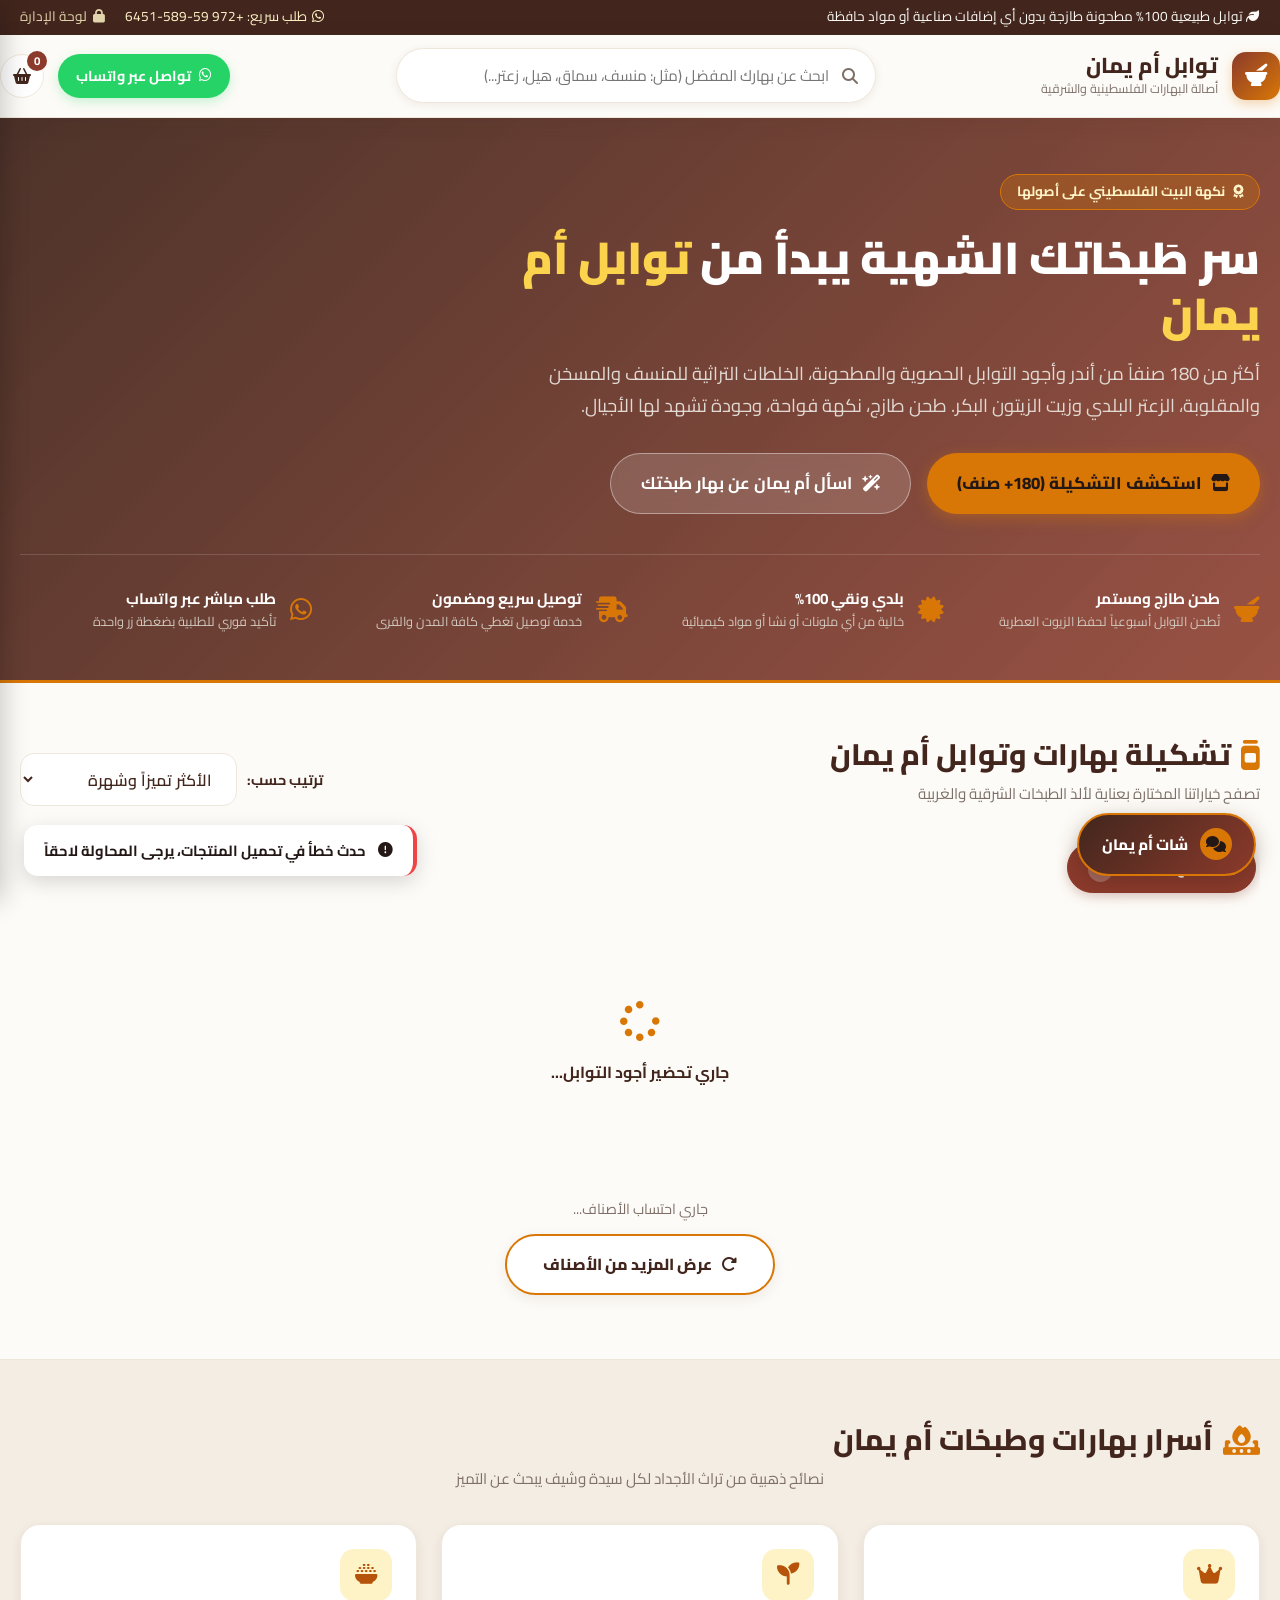
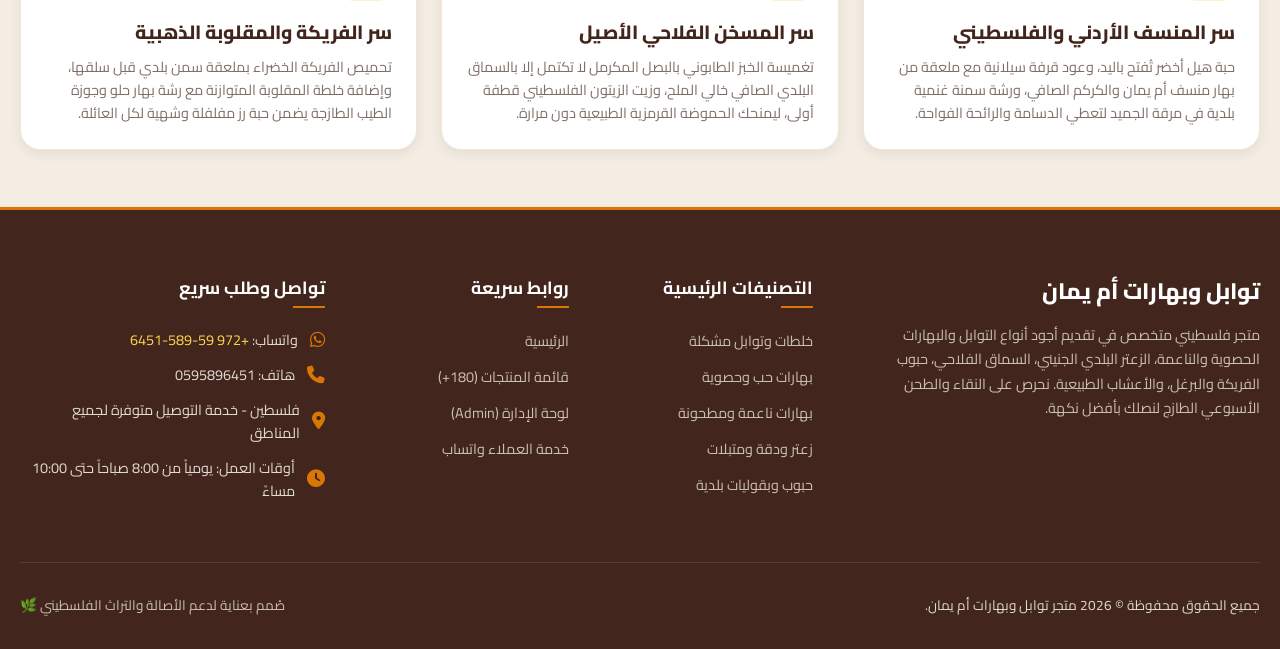
<file: index.html>
<!DOCTYPE html>
<html lang="ar" dir="rtl">
<head>
  <meta charset="UTF-8">
  <meta name="viewport" content="width=device-width, initial-scale=1.0">
  <title>توابل وبهارات أم يمان | أصالة النكهة الفلسطينية والشرقية</title>
  
  <!-- Primary Meta Tags -->
  <meta name="description" content="متجر توابل وبهارات أم يمان - تشكيلة فاخرة لأكثر من 180 صنف من البهارات والأعشاب والمتبلات البلدية الفلسطينية والشرقية. طحن طازج، جودة مضمونة، وطلب فوري عبر واتساب.">
  <meta name="keywords" content="توابل أم يمان, بهارات فلسطينية, زعتر بلدي, سماق فلاحي, بهار منسف, فريكة جنين, ميرمية جبلية, بهارات مشكلة">
  
  <!-- Open Graph / WhatsApp Sharing -->
  <meta property="og:type" content="website">
  <meta property="og:title" content="توابل وبهارات أم يمان | نكهة الأصالة من خيرات الطبيعة">
  <meta property="og:description" content="أكثر من 180 صنف من التوابل الفاخرة، الزعتر البلدي، السماق الفلاحي والأعشاب الجبلية بأسعار منافسة (شيكل) وتوصيل سريع.">
  <meta property="og:image" content="https://images.unsplash.com/photo-1596040033229-a9821ebd058d?auto=format&fit=crop&w=1200&q=80">

  <!-- Google Fonts: Cairo & Amiri -->
  <link rel="preconnect" href="https://fonts.googleapis.com">
  <link rel="preconnect" href="https://fonts.gstatic.com" crossorigin>
  <link href="https://fonts.googleapis.com/css2?family=Amiri:ital,wght@0,400;0,700;1,400&family=Cairo:wght@400;500;600;700;800;900&display=swap" rel="stylesheet">
  
  <!-- FontAwesome Icons -->
  <link rel="stylesheet" href="https://cdnjs.cloudflare.com/ajax/libs/font-awesome/6.5.1/css/all.min.css">
  
  <!-- Stylesheets -->
  <link rel="stylesheet" href="assets/css/styles.css">
</head>
<body>

  <!-- Top Announcement Bar -->
  <div class="top-bar">
    <div class="container">
      <div>
        <i class="fa-solid fa-leaf text-warning"></i>
        <span>توابل طبيعية 100% مطحونة طازجة بدون أي إضافات صناعية أو مواد حافظة</span>
      </div>
      <div class="top-bar-contact">
        <a href="https://wa.me/972595896451" target="_blank">
          <i class="fa-brands fa-whatsapp"></i> طلب سريع: +972 59-589-6451
        </a>
        <a href="admin.php" style="opacity: 0.85;">
          <i class="fa-solid fa-lock"></i> لوحة الإدارة
        </a>
      </div>
    </div>
  </div>

  <!-- Main Header -->
  <header class="site-header">
    <div class="container header-main">
      <div class="header-inner">
        
        <!-- Brand Logo -->
        <a href="index.php" class="logo">
          <div class="logo-icon-wrapper">
            <i class="fa-solid fa-mortar-pestle"></i>
          </div>
          <div class="logo-text">
            <h1>توابل أم يمان</h1>
            <p>أصالة البهارات الفلسطينية والشرقية</p>
          </div>
        </a>

        <!-- Live Real-Time Search Bar -->
        <div class="search-wrapper">
          <input 
            type="text" 
            id="searchInput" 
            class="search-input" 
            placeholder="ابحث عن بهارك المفضل (مثل: منسف، سماق، هيل، زعتر...)"
            autocomplete="off"
          />
          <i class="fa-solid fa-magnifying-glass search-icon"></i>
        </div>

        <!-- Header Actions -->
        <div class="header-actions">
          <!-- WhatsApp Contact Button -->
          <a href="https://wa.me/972595896451?text=%D9%85%D8%B1%D8%AD%D8%A8%D8%A7%D9%8B%20%D8%A3%D9%85%20%D9%8A%D9%85%D8%A7%D9%86%D8%8C%20%D8%A3%D9%88%D8%AF%20%D8%A7%D9%84%D8%A7%D8%B3%D8%AA%D9%81%D8%B3%D8%A7%D8%B1%20%D8%B9%D9%86%20%D8%AA%D8%B4%D9%83%D9%8A%D9%84%D8%A9%20%D8%A7%D9%84%D8%AA%D9%88%D8%A7%D8%A8%D9%84%20%D9%88%D8%A7%D9%84%D8%A8%D9%87%D8%A7%D8%B1%D8%A7%D8%AA%20%D8%A7%D9%84%D9%85%D8%AA%D9%88%D9%81%D8%B1%D8%A9%20%D9%84%D8%AF%D9%8A%D9%83%D9%85." target="_blank" class="btn-whatsapp-header">
            <i class="fa-brands fa-whatsapp"></i>
            <span>تواصل عبر واتساب</span>
          </a>

          <!-- Cart Drawer Button -->
          <button class="btn-icon" id="btnCartToggle" title="سلة المشتريات">
            <i class="fa-solid fa-basket-shopping"></i>
            <span class="badge-count" id="cartCountBadge">0</span>
          </button>
        </div>

      </div>
    </div>
  </header>

  <!-- Hero Section -->
  <section class="hero-section">
    <div class="container">
      <div class="hero-content">
        <div class="hero-tag">
          <i class="fa-solid fa-award"></i> نكهة البيت الفلسطيني على أصولها
        </div>
        <h2 class="hero-title">
          سر طَبخاتك الشهية يبدأ من <span>توابل أم يمان</span>
        </h2>
        <p class="hero-desc">
          أكثر من 180 صنفاً من أندر وأجود التوابل الحصوية والمطحونة، الخلطات التراثية للمنسف والمسخن والمقلوبة، الزعتر البلدي وزيت الزيتون البكر. طحن طازج، نكهة فواحة، وجودة تشهد لها الأجيال.
        </p>

        <div class="hero-buttons">
          <a href="#catalogSection" class="btn-hero-primary">
            <i class="fa-solid fa-store"></i> استكشف التشكيلة (180+ صنف)
          </a>
          <button class="btn-hero-secondary" onclick="document.getElementById('chatToggleBtn').click()">
            <i class="fa-solid fa-wand-magic-sparkles"></i> اسأل أم يمان عن بهار طبختك
          </button>
        </div>
      </div>

      <!-- Trust Badges Strip -->
      <div class="features-strip">
        <div class="feature-box">
          <i class="fa-solid fa-mortar-pestle"></i>
          <div>
            <h4>طحن طازج ومستمر</h4>
            <p>تُطحن التوابل أسبوعياً لحفظ الزيوت العطرية</p>
          </div>
        </div>

        <div class="feature-box">
          <i class="fa-solid fa-certificate"></i>
          <div>
            <h4>بلدي ونقي 100%</h4>
            <p>خالية من أي ملونات أو نشا أو مواد كيميائية</p>
          </div>
        </div>

        <div class="feature-box">
          <i class="fa-solid fa-truck-fast"></i>
          <div>
            <h4>توصيل سريع ومضمون</h4>
            <p>خدمة توصيل تغطي كافة المدن والقرى</p>
          </div>
        </div>

        <div class="feature-box">
          <i class="fa-brands fa-whatsapp"></i>
          <div>
            <h4>طلب مباشر عبر واتساب</h4>
            <p>تأكيد فوري للطلبية بضغطة زر واحدة</p>
          </div>
        </div>
      </div>
    </div>
  </section>

  <!-- Products Catalog Section -->
  <section class="catalog-section" id="catalogSection">
    <div class="container">

      <!-- Section Head & Sort -->
      <div class="section-head">
        <div class="section-title">
          <h2>
            <i class="fa-solid fa-jar"></i> تشكيلة بهارات وتوابل أم يمان
          </h2>
          <p>تصفح خياراتنا المختارة بعناية لألذ الطبخات الشرقية والغربية</p>
        </div>

        <div class="catalog-sort">
          <label for="sortSelect" style="font-weight: 700; color: var(--spice-wood); font-size: 0.9rem;">ترتيب حسب:</label>
          <select id="sortSelect">
            <option value="featured">الأكثر تميزاً وشهرة</option>
            <option value="price_asc">السعر: من الأقل للأعلى</option>
            <option value="price_desc">السعر: من الأعلى للأقل</option>
            <option value="name">الاسم أبجدياً</option>
          </select>
        </div>
      </div>

      <!-- Category Filter Tabs -->
      <div class="categories-nav" id="categoriesNav">
        <!-- Rendered dynamically by app.js -->
        <button class="category-pill active" data-category="all">
          <i class="fa-solid fa-border-all"></i>
          <span>جميع الأصناف</span>
          <span class="pill-count">...</span>
        </button>
      </div>

      <!-- Products Grid -->
      <div class="products-grid" id="productsGrid">
        <!-- Rendered dynamically by app.js -->
        <div style="grid-column: 1 / -1; text-align: center; padding: 4rem 1rem;">
          <i class="fa-solid fa-spinner fa-spin" style="font-size: 2.5rem; color: var(--spice-gold);"></i>
          <p style="margin-top: 1rem; font-weight: 700; color: var(--spice-wood);">جاري تحضير أجود التوابل...</p>
        </div>
      </div>

      <!-- Load More Pagination -->
      <div class="load-more-wrapper" id="loadMoreWrapper">
        <div class="load-more-info" id="loadMoreInfo">جاري احتساب الأصناف...</div>
        <button class="btn-load-more" id="btnLoadMore">
          <i class="fa-solid fa-rotate-right"></i> عرض المزيد من الأصناف
        </button>
      </div>

    </div>
  </section>

  <!-- Secrets of Spices Section -->
  <section class="recipes-section">
    <div class="container">
      <div class="section-title" style="text-align: center;">
        <h2><i class="fa-solid fa-fire-burner"></i> أسرار بهارات وطبخات أم يمان</h2>
        <p>نصائح ذهبية من تراث الأجداد لكل سيدة وشيف يبحث عن التميز</p>
      </div>

      <div class="recipes-grid">
        <div class="recipe-card">
          <div class="recipe-icon">
            <i class="fa-solid fa-crown"></i>
          </div>
          <h3>سر المنسف الأردني والفلسطيني</h3>
          <p>
            حبة هيل أخضر تُفتح باليد، وعود قرفة سيلانية مع ملعقة من بهار منسف أم يمان والكركم الصافي، ورشة سمنة غنمية بلدية في مرقة الجميد لتعطي الدسامة والرائحة الفواحة.
          </p>
        </div>

        <div class="recipe-card">
          <div class="recipe-icon">
            <i class="fa-solid fa-seedling"></i>
          </div>
          <h3>سر المسخن الفلاحي الأصيل</h3>
          <p>
            تغميسة الخبز الطابوني بالبصل المكرمل لا تكتمل إلا بالسماق البلدي الصافي خالي الملح، وزيت الزيتون الفلسطيني قطفة أولى، ليمنحك الحموضة القرمزية الطبيعية دون مرارة.
          </p>
        </div>

        <div class="recipe-card">
          <div class="recipe-icon">
            <i class="fa-solid fa-bowl-rice"></i>
          </div>
          <h3>سر الفريكة والمقلوبة الذهبية</h3>
          <p>
            تحميص الفريكة الخضراء بملعقة سمن بلدي قبل سلقها، وإضافة خلطة المقلوبة المتوازنة مع رشة بهار حلو وجوزة الطيب الطازجة يضمن حبة رز مفلفلة وشهية لكل العائلة.
          </p>
        </div>
      </div>
    </div>
  </section>

  <!-- Slide-out Shopping Cart Drawer -->
  <div class="cart-drawer-overlay" id="cartDrawerOverlay"></div>
  <aside class="cart-drawer" id="cartDrawer">
    <div class="cart-header">
      <h3>
        <i class="fa-solid fa-basket-shopping" style="color: var(--spice-primary);"></i>
        <span>سلة طلباتك</span>
      </h3>
      <button class="btn-close-cart" id="btnCloseCart" title="إغلاق">
        <i class="fa-solid fa-xmark"></i>
      </button>
    </div>

    <div class="cart-body">
      <div class="cart-items-list" id="cartItemsList">
        <!-- Rendered by app.js -->
      </div>
    </div>

    <div class="cart-footer">
      <div class="cart-total-row">
        <span>المجموع الإجمالي:</span>
        <span class="cart-total-amount" id="cartTotalAmount">0 ₪</span>
      </div>

      <!-- Quick Checkout Form -->
      <div class="cart-checkout-inputs">
        <input type="text" id="checkoutCustomerName" placeholder="اسمك الكريم *" required />
        <input type="tel" id="checkoutCustomerPhone" placeholder="رقم الهاتف للتواصل" />
        <input type="text" id="checkoutCustomerCity" placeholder="المدينة / الحي لتحديد التوصيل *" required />
        <input type="text" id="checkoutCustomerNotes" placeholder="أي ملاحظات خاصة بالطلب (اختياري)" />
      </div>

      <button class="btn-checkout-whatsapp" id="btnCheckoutWhatsApp">
        <i class="fa-brands fa-whatsapp"></i>
        <span>إتمام الطلب عبر واتساب</span>
      </button>
    </div>
  </aside>

  <!-- AI Assistant ("Chat Om Yaman") Floating Widget -->
  <div class="chat-widget">
    <div class="chat-panel" id="chatPanel">
      <div class="chat-panel-header">
        <div class="chat-panel-title">
          <div class="chat-avatar-icon">
            <i class="fa-solid fa-spoon"></i>
          </div>
          <div>
            <h4>أم يمان</h4>
            <span>مستشارك الذكي للبهارات والطبخات</span>
          </div>
        </div>
        <button class="btn-close-chat" id="btnCloseChat">
          <i class="fa-solid fa-xmark"></i>
        </button>
      </div>

      <div class="chat-messages" id="chatMessages">
        <div class="chat-msg bot">
          <p>يا مية أهلاً وسهلاً بيك في متجر أم يمان! نورتنا يا غالي. اسألني عن بهارات أي طبخة محتار فيها، أو نصيحة لتتبيل الشاورما والمنسف والمسخن، وأنا جاهزة أساعدك وأرشحلك أفضل المنتجات! 🌿✨</p>
        </div>
      </div>

      <div class="chat-suggestions" id="chatSuggestions">
        <button type="button" class="chat-chip">بهار المنسف البلدي</button>
        <button type="button" class="chat-chip">سر المسخن والسماق</button>
        <button type="button" class="chat-chip">توابل الشاورما البيتية</button>
        <button type="button" class="chat-chip">أعشاب للمناعة والراحة</button>
      </div>

      <form class="chat-input-bar" id="chatForm">
        <input type="text" id="chatInput" class="chat-input" placeholder="اكتب سؤالك لأم يمان هنا..." autocomplete="off" />
        <button type="submit" class="btn-send-chat" title="إرسال">
          <i class="fa-solid fa-paper-plane"></i>
        </button>
      </form>
    </div>

    <!-- Floating Launcher Button -->
    <button class="chat-toggle-btn" id="chatToggleBtn">
      <div class="chat-avatar-icon">
        <i class="fa-solid fa-comments"></i>
      </div>
      <span>شات أم يمان</span>
    </button>
  </div>

  <!-- Site Footer -->
  <footer class="site-footer">
    <div class="container">
      <div class="footer-grid">
        
        <div class="footer-about">
          <h3>توابل وبهارات أم يمان</h3>
          <p>
            متجر فلسطيني متخصص في تقديم أجود أنواع التوابل والبهارات الحصوية والناعمة، الزعتر البلدي الجنيني، السماق الفلاحي، حبوب الفريكة والبرغل، والأعشاب الطبيعية. نحرص على النقاء والطحن الأسبوعي الطازج لنصلك بأفضل نكهة.
          </p>
        </div>

        <div class="footer-col">
          <h4>التصنيفات الرئيسية</h4>
          <ul class="footer-links">
            <li><a href="#catalogSection" onclick="resetFilters()">خلطات وتوابل مشكلة</a></li>
            <li><a href="#catalogSection" onclick="resetFilters()">بهارات حب وحصوية</a></li>
            <li><a href="#catalogSection" onclick="resetFilters()">بهارات ناعمة ومطحونة</a></li>
            <li><a href="#catalogSection" onclick="resetFilters()">زعتر ودقة ومتبلات</a></li>
            <li><a href="#catalogSection" onclick="resetFilters()">حبوب وبقوليات بلدية</a></li>
          </ul>
        </div>

        <div class="footer-col">
          <h4>روابط سريعة</h4>
          <ul class="footer-links">
            <li><a href="index.html">الرئيسية</a></li>
            <li><a href="#catalogSection">قائمة المنتجات (180+)</a></li>
            <li><a href="admin.html">لوحة الإدارة (Admin)</a></li>
            <li><a href="https://wa.me/972595896451" target="_blank">خدمة العملاء واتساب</a></li>
          </ul>
        </div>

        <div class="footer-col">
          <h4>تواصل وطلب سريع</h4>
          <div class="footer-contact-item">
            <i class="fa-brands fa-whatsapp"></i>
            <span>واتساب: <a href="https://wa.me/972595896451" target="_blank" style="color: #FCD34D;">+972 59-589-6451</a></span>
          </div>
          <div class="footer-contact-item">
            <i class="fa-solid fa-phone"></i>
            <span>هاتف: 0595896451</span>
          </div>
          <div class="footer-contact-item">
            <i class="fa-solid fa-location-dot"></i>
            <span>فلسطين - خدمة التوصيل متوفرة لجميع المناطق</span>
          </div>
          <div class="footer-contact-item">
            <i class="fa-solid fa-clock"></i>
            <span>أوقات العمل: يومياً من 8:00 صباحاً حتى 10:00 مساءً</span>
          </div>
        </div>

      </div>

      <div class="footer-bottom">
        <div>
          جميع الحقوق محفوظة &copy; 2026 متجر توابل وبهارات أم يمان.
        </div>
        <div style="color: #CBBFB5;">
          صُمم بعناية لدعم الأصالة والتراث الفلسطيني 🌿
        </div>
      </div>
    </div>
  </footer>

  <!-- Scripts -->
  <script src="assets/js/app.js"></script>
  <script src="assets/js/chat.js"></script>
</body>
</html>
</file>
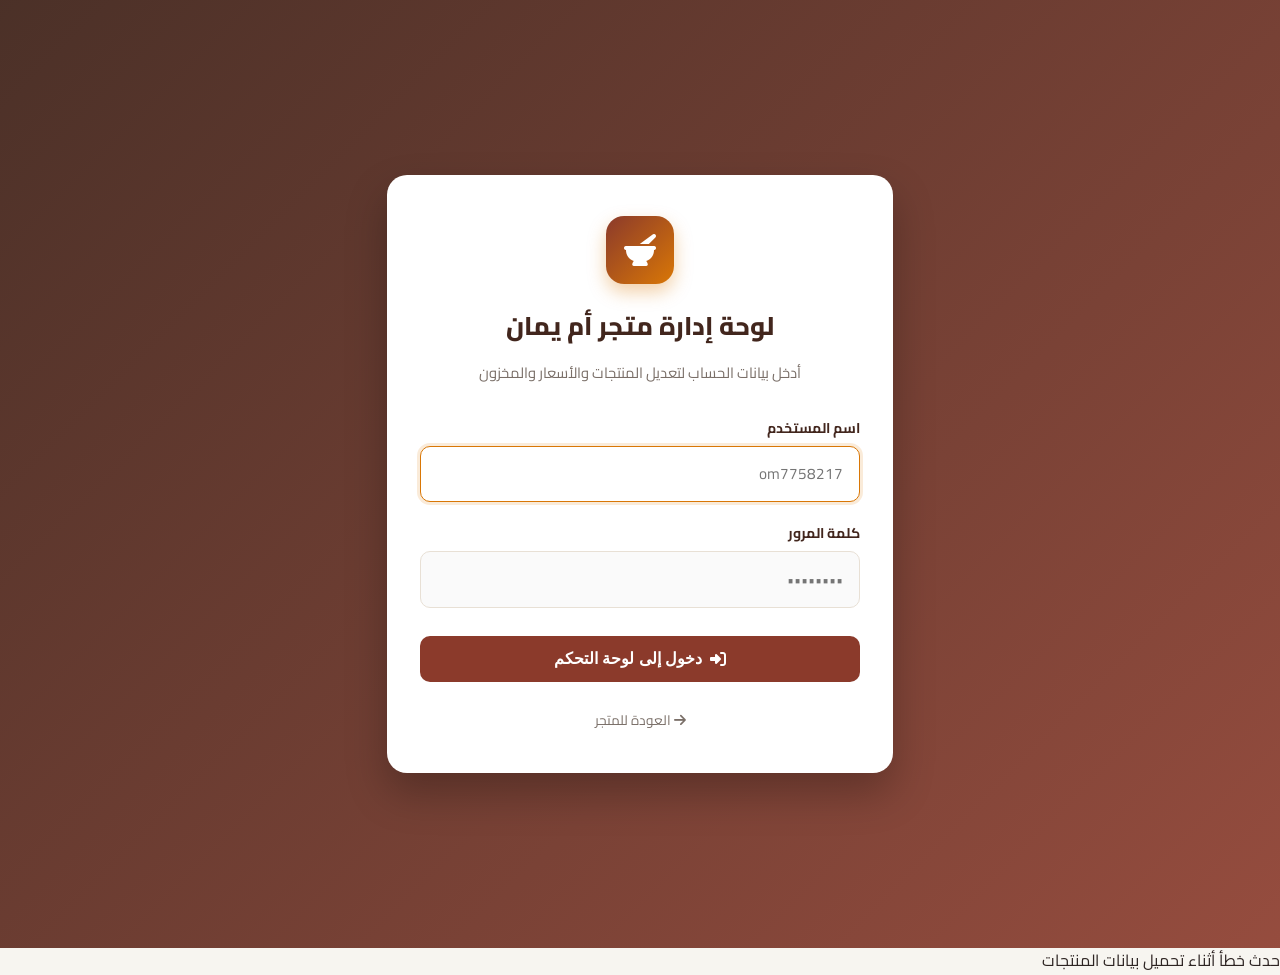
<file: admin.html>
<!DOCTYPE html>
<html lang="ar" dir="rtl">
<head>
  <meta charset="UTF-8">
  <meta name="viewport" content="width=device-width, initial-scale=1.0">
  <title>لوحة إدارة متجر توابل أم يمان</title>
  
  <!-- Fonts & Icons -->
  <link rel="preconnect" href="https://fonts.googleapis.com">
  <link rel="preconnect" href="https://fonts.gstatic.com" crossorigin>
  <link href="https://fonts.googleapis.com/css2?family=Cairo:wght@400;500;600;700;800;900&display=swap" rel="stylesheet">
  <link rel="stylesheet" href="https://cdnjs.cloudflare.com/ajax/libs/font-awesome/6.5.1/css/all.min.css">
  
  <!-- Admin Stylesheet -->
  <link rel="stylesheet" href="assets/css/admin.css">
</head>
<body>

  <!-- ==========================================
       1. LOGIN VIEW (Default until logged in)
       ========================================== -->
  <div class="login-wrapper" id="adminLoginSection">
    <div class="login-card">
      <div class="login-logo">
        <i class="fa-solid fa-mortar-pestle"></i>
      </div>
      <h2>لوحة إدارة متجر أم يمان</h2>
      <p>أدخل بيانات الحساب لتعديل المنتجات والأسعار والمخزون</p>

      <div id="loginAlertBox" style="display: none; background: #FEE2E2; border: 1px solid #FCA5A5; color: #DC2626; padding: 0.75rem; border-radius: 8px; margin-bottom: 1.25rem; font-weight: 700; font-size: 0.88rem;">
        <i class="fa-solid fa-circle-exclamation"></i> <span id="loginAlertMsg">اسم المستخدم أو كلمة المرور غير صحيحة</span>
      </div>

      <form id="staticLoginForm" class="login-form">
        <div class="form-group">
          <label for="adminUsernameStatic">اسم المستخدم</label>
          <input 
            type="text" 
            id="adminUsernameStatic" 
            class="form-control" 
            placeholder="om7758217" 
            required 
            autofocus 
          />
        </div>

        <div class="form-group">
          <label for="adminPasswordStatic">كلمة المرور</label>
          <input 
            type="password" 
            id="adminPasswordStatic" 
            class="form-control" 
            placeholder="••••••••" 
            required 
          />
        </div>

        <button type="submit" class="btn-admin-primary" style="margin-top: 0.5rem;">
          <i class="fa-solid fa-right-to-bracket"></i> دخول إلى لوحة التحكم
        </button>

        <a href="index.html" style="text-align: center; font-size: 0.85rem; color: var(--admin-muted); margin-top: 0.5rem; text-decoration: none;">
          <i class="fa-solid fa-arrow-right"></i> العودة للمتجر
        </a>
      </form>
    </div>
  </div>

  <!-- ==========================================
       2. AUTHENTICATED DASHBOARD VIEW
       ========================================== -->
  <div id="adminDashboardSection" style="display: none;">
    <header class="admin-navbar">
      <div class="admin-nav-inner">
        <div class="admin-brand">
          <div class="admin-brand-logo">
            <i class="fa-solid fa-mortar-pestle"></i>
          </div>
          <div class="admin-brand-info">
            <h1>لوحة تحكم توابل أم يمان</h1>
            <span>مرحباً بك، أم يمان (المدير العام)</span>
          </div>
        </div>

        <div class="admin-user-nav">
          <a href="index.html" target="_blank" class="btn-admin-outline">
            <i class="fa-solid fa-arrow-up-right-from-square"></i> مشاهدة المتجر
          </a>
          <button class="btn-admin-danger" id="btnAdminStaticLogout">
            <i class="fa-solid fa-power-off"></i> خروج
          </button>
        </div>
      </div>
    </header>

    <main class="admin-container">

      <!-- Metrics Cards -->
      <div class="metrics-grid">
        <div class="metric-card">
          <div class="metric-icon">
            <i class="fa-solid fa-boxes-stacked"></i>
          </div>
          <div class="metric-info">
            <h3 id="metricTotal">...</h3>
            <p>إجمالي الأصناف بالمتجر</p>
          </div>
        </div>

        <div class="metric-card">
          <div class="metric-icon green">
            <i class="fa-solid fa-circle-check"></i>
          </div>
          <div class="metric-info">
            <h3 id="metricInStock">...</h3>
            <p>أصناف متوفرة للبيع</p>
          </div>
        </div>

        <div class="metric-card">
          <div class="metric-icon red">
            <i class="fa-solid fa-triangle-exclamation"></i>
          </div>
          <div class="metric-info">
            <h3 id="metricOutStock">...</h3>
            <p>أصناف نافدة أو قليلة</p>
          </div>
        </div>

        <div class="metric-card">
          <div class="metric-icon blue">
            <i class="fa-solid fa-tags"></i>
          </div>
          <div class="metric-info">
            <h3 id="metricCategories">...</h3>
            <p>أقسام وتصنيفات</p>
          </div>
        </div>

        <div class="metric-card">
          <div class="metric-icon">
            <i class="fa-solid fa-shekel-sign"></i>
          </div>
          <div class="metric-info">
            <h3 id="metricAvgPrice">...</h3>
            <p>متوسط سعر الصنف</p>
          </div>
        </div>
      </div>

      <!-- Action & Filter Bar -->
      <div class="action-bar">
        <div class="action-bar-search">
          <input 
            type="text" 
            id="adminSearchInput" 
            class="form-control" 
            placeholder="بحث سريع بالاسم أو الكود..." 
          />
          <select id="adminCategoryFilter" class="form-control" style="max-width: 200px;">
            <option value="all">جميع الأقسام</option>
          </select>
        </div>

        <div class="action-bar-buttons">
          <button class="btn-admin-outline" id="btnExportJson">
            <i class="fa-solid fa-download"></i> تصدير البيانات (JSON)
          </button>
          <button class="btn-admin-primary" id="btnOpenAddProduct">
            <i class="fa-solid fa-plus"></i> إضافة منتج جديد
          </button>
        </div>
      </div>

      <!-- Products Table -->
      <div class="table-card">
        <div style="padding: 1rem 1.25rem; border-bottom: 1px solid var(--admin-border); display: flex; justify-content: space-between; align-items: center;">
          <h3 style="font-size: 1.15rem; font-weight: 800; color: var(--admin-wood);">
            قائمة المنتجات والتوابل <span id="adminFilteredCount" style="font-size: 0.88rem; color: var(--admin-muted); font-weight: 600;"></span>
          </h3>
        </div>

        <div class="table-responsive">
          <table class="admin-table">
            <thead>
              <tr>
                <th style="width: 50px;">#</th>
                <th style="width: 70px;">الصورة</th>
                <th>اسم الصنف والكود</th>
                <th>القسم</th>
                <th>السعر (₪)</th>
                <th>الوزن / العبوة</th>
                <th>حالة التوفر</th>
                <th style="width: 100px;">إجراءات</th>
              </tr>
            </thead>
            <tbody id="adminProductsTableBody">
              <tr>
                <td colspan="8" style="text-align: center; padding: 2rem;">
                  <i class="fa-solid fa-spinner fa-spin"></i> جاري تحميل المنتجات...
                </td>
              </tr>
            </tbody>
          </table>
        </div>
      </div>

    </main>

    <!-- Add / Edit Product Modal -->
    <div class="modal-overlay" id="productModal">
      <div class="modal-box">
        <div class="modal-header">
          <h3 id="modalTitle">إضافة صنف جديد</h3>
          <button class="btn-close-modal"><i class="fa-solid fa-xmark"></i></button>
        </div>

        <form id="productForm">
          <div class="modal-body">
            <input type="hidden" id="productIdInput" />

            <div class="form-group" style="margin-bottom: 1rem;">
              <label for="productNameInput">اسم الصنف بالكامل *</label>
              <input type="text" id="productNameInput" class="form-control" required placeholder="مثال: بهار منسف أردني فاخر" />
            </div>

            <div class="form-grid-2" style="margin-bottom: 1rem;">
              <div class="form-group">
                <label for="productCategoryInput">القسم / التصنيف *</label>
                <select id="productCategoryInput" class="form-control" required>
                  <!-- Populated by JS -->
                </select>
              </div>

              <div class="form-group">
                <label for="productPriceInput">السعر بالشيكل (₪) *</label>
                <input type="number" id="productPriceInput" class="form-control" step="0.5" min="1" required placeholder="25" />
              </div>
            </div>

            <div class="form-grid-2" style="margin-bottom: 1rem;">
              <div class="form-group">
                <label for="productWeightInput">الوزن / حجم العبوة</label>
                <input type="text" id="productWeightInput" class="form-control" placeholder="مثال: 250 جم أو 1 كغم" />
              </div>

              <div class="form-group">
                <label for="productBadgeInput">شارة ترويجية (Badge)</label>
                <input type="text" id="productBadgeInput" class="form-control" placeholder="الأكثر طلباً، بلدي، فاخر..." />
              </div>
            </div>

            <div class="form-group" style="margin-bottom: 1rem;">
              <label for="productImageInput">رابط صورة المنتج (URL)</label>
              <input type="url" id="productImageInput" class="form-control" placeholder="https://images.unsplash.com/..." />
            </div>

            <div class="form-group" style="margin-bottom: 1rem;">
              <label for="productDescInput">وصف الصنف ومكوناته واستخداماته</label>
              <textarea id="productDescInput" class="form-control" rows="3" placeholder="اكتب تفاصيل التوليفة والفوائد..."></textarea>
            </div>

            <div style="display: flex; gap: 1.5rem; margin-top: 1rem;">
              <label style="display: flex; align-items: center; gap: 0.5rem; cursor: pointer; font-weight: 700;">
                <input type="checkbox" id="productInStockInput" checked />
                <span>متوفر في المخزن (جاهز للطلب)</span>
              </label>

              <label style="display: flex; align-items: center; gap: 0.5rem; cursor: pointer; font-weight: 700;">
                <input type="checkbox" id="productFeaturedInput" />
                <span>تمييز في الصفحة الرئيسية</span>
              </label>
            </div>
          </div>

          <div class="modal-footer">
            <button type="button" class="btn-admin-outline btn-close-modal">إلغاء</button>
            <button type="submit" class="btn-admin-primary">
              <i class="fa-solid fa-check"></i> حفظ التغييرات
            </button>
          </div>
        </form>
      </div>
    </div>

    <!-- Delete Confirmation Modal -->
    <div class="modal-overlay" id="deleteModal">
      <div class="modal-box" style="max-width: 420px;">
        <div class="modal-header">
          <h3 style="color: var(--admin-danger);"><i class="fa-solid fa-triangle-exclamation"></i> تأكيد الحذف</h3>
          <button class="btn-close-modal"><i class="fa-solid fa-xmark"></i></button>
        </div>

        <div class="modal-body">
          <p style="font-size: 1rem; color: var(--admin-wood);">
            هل أنت متأكد من رغبتك في حذف الصنف: <strong id="deleteProductName" style="color: var(--admin-primary);"></strong>؟
          </p>
          <p style="font-size: 0.85rem; color: var(--admin-muted); margin-top: 0.5rem;">
            لا يمكن التراجع عن هذا الإجراء وسيتم إزالة الصنف من المتجر فوراً.
          </p>
        </div>

        <div class="modal-footer">
          <button type="button" class="btn-admin-outline btn-close-modal">تراجع</button>
          <button type="button" class="btn-admin-danger" id="btnConfirmDelete">
            <i class="fa-solid fa-trash-can"></i> نعم، حذف الصنف
          </button>
        </div>
      </div>
    </div>
  </div>

  <!-- Client-side Auth Handler & Admin JS -->
  <script>
    const VALID_USER = 'om7758217';
    const VALID_PASS = '7758217om';

    function checkStaticAuth() {
      const isAuth = sessionStorage.getItem('om_yaman_auth') === 'true';
      const loginSec = document.getElementById('adminLoginSection');
      const dashSec = document.getElementById('adminDashboardSection');

      if (isAuth) {
        if (loginSec) loginSec.style.display = 'none';
        if (dashSec) dashSec.style.display = 'block';
        if (window.initAdminDashboard) window.initAdminDashboard();
      } else {
        if (loginSec) loginSec.style.display = 'flex';
        if (dashSec) dashSec.style.display = 'none';
      }
    }

    document.getElementById('staticLoginForm').addEventListener('submit', (e) => {
      e.preventDefault();
      const u = document.getElementById('adminUsernameStatic').value.trim();
      const p = document.getElementById('adminPasswordStatic').value.trim();
      const alertBox = document.getElementById('loginAlertBox');

      if (u === VALID_USER && p === VALID_PASS) {
        sessionStorage.setItem('om_yaman_auth', 'true');
        alertBox.style.display = 'none';
        checkStaticAuth();
      } else {
        alertBox.style.display = 'block';
      }
    });

    document.getElementById('btnAdminStaticLogout').addEventListener('click', () => {
      sessionStorage.removeItem('om_yaman_auth');
      checkStaticAuth();
    });

    // Check on load
    checkStaticAuth();
  </script>
  <script src="assets/js/admin.js"></script>

</body>
</html>
</file>
<file: assets/css/styles.css>
/* ==========================================================================
   Om Yaman Spices (توابل وبهارات أم يمان) - Primary Stylesheet
   Modern, Minimalist, Warm Spice-Themed UI
   ========================================================================== */

:root {
  /* Warm Spice Color Palette */
  --spice-primary: #8B3A2B;         /* Warm Cinnamon / Terracotta */
  --spice-primary-hover: #722E22;
  --spice-primary-light: #F7EDE9;
  --spice-gold: #D97706;            /* Saffron Gold / Amber */
  --spice-gold-hover: #B45309;
  --spice-gold-light: #FEF3C7;
  --spice-green: #2E7D32;           /* Palestinian Herb Green */
  --spice-green-light: #E8F5E9;
  --spice-wood: #42261D;            /* Deep Roasted Wood */
  --spice-dark: #231815;            /* Espresso Black-Brown */
  --spice-cream: #FDFBF7;           /* Warm Ivory Base */
  --spice-card: #FFFFFF;
  --spice-border: #EFE7DA;
  --spice-muted: #7E7068;
  --spice-shadow: rgba(66, 38, 29, 0.08);
  --spice-shadow-lg: rgba(66, 38, 29, 0.16);

  /* WhatsApp Brand Color */
  --whatsapp-color: #25D366;
  --whatsapp-hover: #1EBE5D;

  /* Typography */
  --font-arabic: 'Cairo', system-ui, -apple-system, BlinkMacSystemFont, 'Segoe UI', Roboto, sans-serif;
  --font-serif: 'Amiri', serif;
  
  /* Radii & Transitions */
  --radius-sm: 8px;
  --radius-md: 14px;
  --radius-lg: 20px;
  --radius-full: 9999px;
  --transition: all 0.25s cubic-bezier(0.4, 0, 0.2, 1);
}

/* Reset & Base */
*, *::before, *::after {
  box-sizing: border-box;
  margin: 0;
  padding: 0;
}

html {
  scroll-behavior: smooth;
  font-size: 16px;
}

body {
  font-family: var(--font-arabic);
  background-color: var(--spice-cream);
  color: var(--spice-dark);
  line-height: 1.6;
  direction: rtl;
  text-align: right;
  overflow-x: hidden;
  -webkit-font-smoothing: antialiased;
}

a {
  color: inherit;
  text-decoration: none;
}

img {
  max-width: 100%;
  height: auto;
  display: block;
}

button, input, select, textarea {
  font-family: inherit;
  font-size: inherit;
  border: none;
  outline: none;
}

/* Container */
.container {
  width: 100%;
  max-width: 1280px;
  margin: 0 auto;
  padding: 0 1.25rem;
}

/* Header & Navigation */
.site-header {
  position: sticky;
  top: 0;
  z-index: 100;
  background: rgba(253, 251, 247, 0.95);
  backdrop-filter: blur(12px);
  -webkit-backdrop-filter: blur(12px);
  border-bottom: 1px solid var(--spice-border);
  box-shadow: 0 4px 20px var(--spice-shadow);
  transition: var(--transition);
}

.top-bar {
  background: var(--spice-wood);
  color: #FDFBF7;
  font-size: 0.85rem;
  padding: 0.4rem 0;
  text-align: center;
}

.top-bar .container {
  display: flex;
  justify-content: space-between;
  align-items: center;
}

.top-bar-contact {
  display: flex;
  align-items: center;
  gap: 1.25rem;
}

.top-bar-contact a {
  display: inline-flex;
  align-items: center;
  gap: 0.35rem;
  color: #FEF3C7;
  transition: var(--transition);
}

.top-bar-contact a:hover {
  color: #FFFFFF;
}

.header-main {
  padding: 0.85rem 0;
}

.header-inner {
  display: flex;
  align-items: center;
  justify-content: space-between;
  gap: 1.5rem;
}

/* Logo */
.logo {
  display: flex;
  align-items: center;
  gap: 0.85rem;
  text-decoration: none;
}

.logo-icon-wrapper {
  width: 48px;
  height: 48px;
  border-radius: var(--radius-md);
  background: linear-gradient(135deg, var(--spice-primary), var(--spice-gold));
  color: #fff;
  display: flex;
  align-items: center;
  justify-content: center;
  font-size: 1.4rem;
  box-shadow: 0 4px 12px rgba(217, 119, 6, 0.3);
}

.logo-text h1 {
  font-size: 1.35rem;
  font-weight: 800;
  color: var(--spice-wood);
  line-height: 1.2;
}

.logo-text p {
  font-size: 0.78rem;
  color: var(--spice-muted);
}

/* Search Bar */
.search-wrapper {
  flex: 1;
  max-width: 480px;
  position: relative;
}

.search-input {
  width: 100%;
  padding: 0.75rem 2.85rem 0.75rem 1rem;
  background: #FFFFFF;
  border: 1.5px solid var(--spice-border);
  border-radius: var(--radius-full);
  font-size: 0.95rem;
  color: var(--spice-dark);
  box-shadow: 0 2px 8px var(--spice-shadow);
  transition: var(--transition);
}

.search-input:focus {
  border-color: var(--spice-gold);
  box-shadow: 0 0 0 4px rgba(217, 119, 6, 0.15);
}

.search-icon {
  position: absolute;
  top: 50%;
  right: 1.1rem;
  transform: translateY(-50%);
  color: var(--spice-muted);
  pointer-events: none;
}

.search-clear {
  position: absolute;
  top: 50%;
  left: 1rem;
  transform: translateY(-50%);
  background: none;
  color: var(--spice-muted);
  cursor: pointer;
  display: none;
}

/* Header Actions */
.header-actions {
  display: flex;
  align-items: center;
  gap: 0.85rem;
}

.btn-icon {
  position: relative;
  width: 44px;
  height: 44px;
  border-radius: var(--radius-full);
  background: #FFFFFF;
  border: 1px solid var(--spice-border);
  color: var(--spice-wood);
  display: flex;
  align-items: center;
  justify-content: center;
  cursor: pointer;
  transition: var(--transition);
}

.btn-icon:hover {
  background: var(--spice-primary-light);
  border-color: var(--spice-primary);
  color: var(--spice-primary);
  transform: translateY(-2px);
}

.badge-count {
  position: absolute;
  top: -4px;
  right: -4px;
  background: var(--spice-primary);
  color: #fff;
  font-size: 0.72rem;
  font-weight: 700;
  min-width: 20px;
  height: 20px;
  border-radius: var(--radius-full);
  display: flex;
  align-items: center;
  justify-content: center;
  padding: 0 4px;
}

.btn-whatsapp-header {
  background: var(--whatsapp-color);
  color: #FFFFFF;
  padding: 0.65rem 1.15rem;
  border-radius: var(--radius-full);
  font-weight: 700;
  font-size: 0.9rem;
  display: inline-flex;
  align-items: center;
  gap: 0.5rem;
  box-shadow: 0 4px 12px rgba(37, 211, 102, 0.25);
  transition: var(--transition);
}

.btn-whatsapp-header:hover {
  background: var(--whatsapp-hover);
  transform: translateY(-2px);
  box-shadow: 0 6px 16px rgba(37, 211, 102, 0.35);
}

/* Hero Section */
.hero-section {
  position: relative;
  padding: 3.5rem 0 3rem;
  background: linear-gradient(135deg, rgba(66, 38, 29, 0.94), rgba(139, 58, 43, 0.88)), 
              url('https://images.unsplash.com/photo-1596040033229-a9821ebd058d?auto=format&fit=crop&w=1600&q=80') center/cover no-repeat;
  color: #FFFFFF;
  border-bottom: 3px solid var(--spice-gold);
}

.hero-content {
  max-width: 760px;
}

.hero-tag {
  display: inline-flex;
  align-items: center;
  gap: 0.5rem;
  background: rgba(217, 119, 6, 0.3);
  border: 1px solid var(--spice-gold);
  color: #FEF3C7;
  padding: 0.4rem 1rem;
  border-radius: var(--radius-full);
  font-size: 0.85rem;
  font-weight: 700;
  margin-bottom: 1.25rem;
  backdrop-filter: blur(8px);
}

.hero-title {
  font-size: 2.8rem;
  font-weight: 900;
  line-height: 1.25;
  margin-bottom: 1rem;
  color: #FFFFFF;
}

.hero-title span {
  color: #FCD34D;
  position: relative;
}

.hero-desc {
  font-size: 1.15rem;
  line-height: 1.7;
  color: #E2D9D2;
  margin-bottom: 2rem;
}

.hero-buttons {
  display: flex;
  flex-wrap: wrap;
  gap: 1rem;
}

.btn-hero-primary {
  background: var(--spice-gold);
  color: #231815;
  padding: 0.85rem 1.85rem;
  border-radius: var(--radius-full);
  font-weight: 800;
  font-size: 1.05rem;
  display: inline-flex;
  align-items: center;
  gap: 0.6rem;
  box-shadow: 0 4px 15px rgba(217, 119, 6, 0.4);
  transition: var(--transition);
}

.btn-hero-primary:hover {
  background: #F59E0B;
  transform: translateY(-2px);
  color: #000;
}

.btn-hero-secondary {
  background: rgba(255, 255, 255, 0.15);
  border: 1.5px solid rgba(255, 255, 255, 0.4);
  color: #FFFFFF;
  padding: 0.85rem 1.85rem;
  border-radius: var(--radius-full);
  font-weight: 700;
  font-size: 1.05rem;
  display: inline-flex;
  align-items: center;
  gap: 0.6rem;
  backdrop-filter: blur(8px);
  transition: var(--transition);
}

.btn-hero-secondary:hover {
  background: rgba(255, 255, 255, 0.25);
  transform: translateY(-2px);
}

/* Features Strip */
.features-strip {
  display: grid;
  grid-template-columns: repeat(auto-fit, minmax(220px, 1fr));
  gap: 1.5rem;
  margin-top: 2.5rem;
  padding-top: 2rem;
  border-top: 1px solid rgba(255, 255, 255, 0.15);
}

.feature-box {
  display: flex;
  align-items: center;
  gap: 0.85rem;
}

.feature-box i {
  font-size: 1.6rem;
  color: var(--spice-gold);
}

.feature-box h4 {
  font-size: 0.95rem;
  font-weight: 700;
  color: #FFFFFF;
}

.feature-box p {
  font-size: 0.8rem;
  color: #D1C7BD;
}

/* Categories Filter Bar */
.catalog-section {
  padding: 3rem 0 4rem;
}

.section-head {
  display: flex;
  justify-content: space-between;
  align-items: flex-end;
  margin-bottom: 1.75rem;
  flex-wrap: wrap;
  gap: 1rem;
}

.section-title h2 {
  font-size: 1.85rem;
  font-weight: 800;
  color: var(--spice-wood);
  display: flex;
  align-items: center;
  gap: 0.6rem;
}

.section-title h2 i {
  color: var(--spice-gold);
}

.section-title p {
  color: var(--spice-muted);
  font-size: 0.95rem;
  margin-top: 0.25rem;
}

.catalog-sort {
  display: flex;
  align-items: center;
  gap: 0.6rem;
}

.catalog-sort select {
  padding: 0.6rem 1.25rem;
  border-radius: var(--radius-md);
  border: 1.5px solid var(--spice-border);
  background: #FFFFFF;
  color: var(--spice-wood);
  font-weight: 600;
  cursor: pointer;
  transition: var(--transition);
}

.catalog-sort select:focus {
  border-color: var(--spice-gold);
}

/* Category Pills Horizontal Scroll */
.categories-nav {
  display: flex;
  gap: 0.75rem;
  overflow-x: auto;
  padding: 0.5rem 0.25rem 1.25rem;
  margin-bottom: 1.5rem;
  scrollbar-width: thin;
  scrollbar-color: var(--spice-border) transparent;
}

.category-pill {
  flex-shrink: 0;
  display: inline-flex;
  align-items: center;
  gap: 0.6rem;
  padding: 0.65rem 1.25rem;
  background: #FFFFFF;
  border: 1.5px solid var(--spice-border);
  border-radius: var(--radius-full);
  color: var(--spice-wood);
  font-weight: 700;
  font-size: 0.9rem;
  cursor: pointer;
  box-shadow: 0 2px 6px var(--spice-shadow);
  transition: var(--transition);
}

.category-pill i {
  font-size: 1rem;
  color: var(--spice-gold);
  transition: var(--transition);
}

.category-pill .pill-count {
  background: var(--spice-border);
  color: var(--spice-wood);
  font-size: 0.75rem;
  padding: 0.15rem 0.5rem;
  border-radius: var(--radius-full);
}

.category-pill:hover {
  border-color: var(--spice-gold);
  transform: translateY(-2px);
}

.category-pill.active {
  background: var(--spice-primary);
  border-color: var(--spice-primary);
  color: #FFFFFF;
  box-shadow: 0 4px 12px rgba(139, 58, 43, 0.25);
}

.category-pill.active i {
  color: #FCD34D;
}

.category-pill.active .pill-count {
  background: rgba(255, 255, 255, 0.25);
  color: #FFFFFF;
}

/* Active Filter Summary */
.filter-summary {
  display: flex;
  align-items: center;
  justify-content: space-between;
  background: var(--spice-primary-light);
  border: 1px solid var(--spice-border);
  padding: 0.75rem 1.25rem;
  border-radius: var(--radius-md);
  margin-bottom: 1.75rem;
  font-size: 0.9rem;
  color: var(--spice-wood);
}

.filter-summary strong {
  color: var(--spice-primary);
}

/* Products Grid */
.products-grid {
  display: grid;
  grid-template-columns: repeat(auto-fill, minmax(270px, 1fr));
  gap: 1.5rem;
}

/* Product Card */
.product-card {
  background: var(--spice-card);
  border: 1.5px solid var(--spice-border);
  border-radius: var(--radius-lg);
  overflow: hidden;
  display: flex;
  flex-direction: column;
  box-shadow: 0 4px 15px var(--spice-shadow);
  transition: var(--transition);
  position: relative;
}

.product-card:hover {
  transform: translateY(-6px);
  border-color: rgba(217, 119, 6, 0.4);
  box-shadow: 0 12px 30px var(--spice-shadow-lg);
}

.product-image-wrapper {
  position: relative;
  width: 100%;
  height: 210px;
  background: #F3ECE2;
  overflow: hidden;
}

.product-image {
  width: 100%;
  height: 100%;
  object-fit: cover;
  transition: transform 0.5s ease;
}

.product-card:hover .product-image {
  transform: scale(1.06);
}

.product-badge {
  position: absolute;
  top: 12px;
  right: 12px;
  background: var(--spice-primary);
  color: #FFFFFF;
  font-size: 0.75rem;
  font-weight: 800;
  padding: 0.3rem 0.75rem;
  border-radius: var(--radius-full);
  box-shadow: 0 2px 6px rgba(0, 0, 0, 0.2);
  z-index: 2;
}

.product-weight {
  position: absolute;
  bottom: 10px;
  left: 12px;
  background: rgba(35, 24, 21, 0.85);
  backdrop-filter: blur(4px);
  color: #FEF3C7;
  font-size: 0.78rem;
  font-weight: 700;
  padding: 0.25rem 0.65rem;
  border-radius: var(--radius-full);
  z-index: 2;
}

.product-content {
  padding: 1.25rem;
  display: flex;
  flex-direction: column;
  flex: 1;
}

.product-category-name {
  font-size: 0.8rem;
  color: var(--spice-gold-hover);
  font-weight: 700;
  margin-bottom: 0.35rem;
}

.product-name {
  font-size: 1.12rem;
  font-weight: 800;
  color: var(--spice-wood);
  line-height: 1.35;
  margin-bottom: 0.5rem;
  min-height: 2.7rem;
}

.product-desc {
  font-size: 0.86rem;
  color: var(--spice-muted);
  line-height: 1.5;
  margin-bottom: 1rem;
  flex: 1;
  display: -webkit-box;
  -webkit-line-clamp: 2;
  -webkit-box-orient: vertical;
  overflow: hidden;
}

.product-footer {
  margin-top: auto;
  padding-top: 0.85rem;
  border-top: 1px solid var(--spice-border);
}

.product-price-row {
  display: flex;
  align-items: baseline;
  justify-content: space-between;
  margin-bottom: 0.85rem;
}

.product-price {
  font-size: 1.45rem;
  font-weight: 900;
  color: var(--spice-primary);
}

.product-price .currency {
  font-size: 1rem;
  margin-right: 0.15rem;
  color: var(--spice-wood);
}

.product-stock {
  font-size: 0.78rem;
  color: var(--spice-green);
  font-weight: 700;
  display: inline-flex;
  align-items: center;
  gap: 0.3rem;
}

.product-actions {
  display: grid;
  grid-template-columns: 1fr auto;
  gap: 0.5rem;
}

.btn-add-cart {
  background: var(--spice-wood);
  color: #FFFFFF;
  padding: 0.65rem 0.85rem;
  border-radius: var(--radius-md);
  font-weight: 700;
  font-size: 0.9rem;
  display: flex;
  align-items: center;
  justify-content: center;
  gap: 0.5rem;
  cursor: pointer;
  transition: var(--transition);
}

.btn-add-cart:hover {
  background: var(--spice-primary);
}

.btn-whatsapp-order {
  background: var(--whatsapp-color);
  color: #FFFFFF;
  width: 44px;
  height: 40px;
  border-radius: var(--radius-md);
  display: flex;
  align-items: center;
  justify-content: center;
  font-size: 1.15rem;
  cursor: pointer;
  transition: var(--transition);
}

.btn-whatsapp-order:hover {
  background: var(--whatsapp-hover);
  transform: scale(1.05);
}

/* Load More Container */
.load-more-wrapper {
  text-align: center;
  margin-top: 3rem;
}

.load-more-info {
  font-size: 0.9rem;
  color: var(--spice-muted);
  margin-bottom: 0.85rem;
}

.btn-load-more {
  background: #FFFFFF;
  color: var(--spice-wood);
  border: 2px solid var(--spice-gold);
  padding: 0.85rem 2.25rem;
  border-radius: var(--radius-full);
  font-size: 1rem;
  font-weight: 800;
  cursor: pointer;
  display: inline-flex;
  align-items: center;
  gap: 0.6rem;
  box-shadow: 0 4px 14px var(--spice-shadow);
  transition: var(--transition);
}

.btn-load-more:hover {
  background: var(--spice-gold);
  color: #FFFFFF;
  transform: translateY(-2px);
}

/* Empty State */
.empty-state {
  text-align: center;
  padding: 4rem 1.5rem;
  grid-column: 1 / -1;
}

.empty-state i {
  font-size: 3.5rem;
  color: var(--spice-gold);
  margin-bottom: 1rem;
}

.empty-state h3 {
  font-size: 1.4rem;
  color: var(--spice-wood);
  margin-bottom: 0.5rem;
}

.empty-state p {
  color: var(--spice-muted);
  margin-bottom: 1.5rem;
}

/* Recipes & Secrets Section */
.recipes-section {
  padding: 3.5rem 0;
  background: #F4EDE4;
  border-top: 1px solid var(--spice-border);
  border-bottom: 1px solid var(--spice-border);
}

.recipes-grid {
  display: grid;
  grid-template-columns: repeat(auto-fit, minmax(280px, 1fr));
  gap: 1.5rem;
  margin-top: 2rem;
}

.recipe-card {
  background: #FFFFFF;
  border-radius: var(--radius-lg);
  padding: 1.5rem;
  border: 1px solid var(--spice-border);
  box-shadow: 0 4px 12px var(--spice-shadow);
  transition: var(--transition);
}

.recipe-card:hover {
  transform: translateY(-4px);
  border-color: var(--spice-gold);
}

.recipe-icon {
  width: 52px;
  height: 52px;
  border-radius: var(--radius-md);
  background: var(--spice-gold-light);
  color: var(--spice-gold-hover);
  display: flex;
  align-items: center;
  justify-content: center;
  font-size: 1.4rem;
  margin-bottom: 1rem;
}

.recipe-card h3 {
  font-size: 1.2rem;
  font-weight: 800;
  color: var(--spice-wood);
  margin-bottom: 0.5rem;
}

.recipe-card p {
  font-size: 0.9rem;
  color: var(--spice-muted);
  line-height: 1.6;
}

/* Cart Drawer (Slide Out) */
.cart-drawer-overlay {
  position: fixed;
  inset: 0;
  background: rgba(35, 24, 21, 0.6);
  backdrop-filter: blur(4px);
  z-index: 200;
  opacity: 0;
  visibility: hidden;
  transition: var(--transition);
}

.cart-drawer-overlay.active {
  opacity: 1;
  visibility: visible;
}

.cart-drawer {
  position: fixed;
  top: 0;
  left: 0;
  bottom: 0;
  width: 100%;
  max-width: 440px;
  background: #FFFFFF;
  z-index: 201;
  transform: translateX(-100%);
  transition: transform 0.3s cubic-bezier(0.4, 0, 0.2, 1);
  display: flex;
  flex-direction: column;
  box-shadow: 4px 0 25px rgba(0, 0, 0, 0.2);
}

.cart-drawer.active {
  transform: translateX(0);
}

.cart-header {
  padding: 1.25rem 1.5rem;
  border-bottom: 1px solid var(--spice-border);
  display: flex;
  align-items: center;
  justify-content: space-between;
  background: var(--spice-cream);
}

.cart-header h3 {
  font-size: 1.25rem;
  font-weight: 800;
  color: var(--spice-wood);
  display: flex;
  align-items: center;
  gap: 0.6rem;
}

.btn-close-cart {
  background: none;
  font-size: 1.25rem;
  color: var(--spice-muted);
  cursor: pointer;
  transition: var(--transition);
}

.btn-close-cart:hover {
  color: var(--spice-primary);
}

.cart-body {
  flex: 1;
  overflow-y: auto;
  padding: 1.25rem;
}

.cart-items-list {
  display: flex;
  flex-direction: column;
  gap: 1rem;
}

.cart-item {
  display: flex;
  align-items: center;
  gap: 1rem;
  padding: 0.85rem;
  background: var(--spice-cream);
  border: 1px solid var(--spice-border);
  border-radius: var(--radius-md);
}

.cart-item-img {
  width: 60px;
  height: 60px;
  border-radius: var(--radius-sm);
  object-fit: cover;
  flex-shrink: 0;
}

.cart-item-info {
  flex: 1;
}

.cart-item-title {
  font-size: 0.95rem;
  font-weight: 700;
  color: var(--spice-wood);
  margin-bottom: 0.2rem;
}

.cart-item-price {
  font-size: 0.95rem;
  font-weight: 800;
  color: var(--spice-primary);
}

.cart-item-controls {
  display: flex;
  align-items: center;
  gap: 0.5rem;
  margin-top: 0.35rem;
}

.btn-qty {
  width: 26px;
  height: 26px;
  border-radius: 4px;
  background: #FFFFFF;
  border: 1px solid var(--spice-border);
  display: flex;
  align-items: center;
  justify-content: center;
  font-size: 0.9rem;
  cursor: pointer;
}

.cart-item-qty {
  font-size: 0.85rem;
  font-weight: 700;
  min-width: 20px;
  text-align: center;
}

.btn-delete-item {
  background: none;
  color: #EF4444;
  font-size: 1rem;
  cursor: pointer;
  padding: 0.35rem;
}

.cart-footer {
  padding: 1.25rem;
  border-top: 1px solid var(--spice-border);
  background: var(--spice-cream);
}

.cart-total-row {
  display: flex;
  justify-content: space-between;
  align-items: center;
  margin-bottom: 1.25rem;
  font-size: 1.2rem;
  font-weight: 800;
  color: var(--spice-wood);
}

.cart-total-amount {
  color: var(--spice-primary);
  font-size: 1.4rem;
}

/* Checkout Form in Cart */
.cart-checkout-inputs {
  display: flex;
  flex-direction: column;
  gap: 0.65rem;
  margin-bottom: 1rem;
}

.cart-checkout-inputs input {
  padding: 0.65rem 0.85rem;
  background: #FFFFFF;
  border: 1px solid var(--spice-border);
  border-radius: var(--radius-sm);
  font-size: 0.85rem;
}

.cart-checkout-inputs input:focus {
  border-color: var(--spice-gold);
}

.btn-checkout-whatsapp {
  width: 100%;
  background: var(--whatsapp-color);
  color: #FFFFFF;
  padding: 0.95rem;
  border-radius: var(--radius-md);
  font-weight: 800;
  font-size: 1.05rem;
  display: flex;
  align-items: center;
  justify-content: center;
  gap: 0.6rem;
  cursor: pointer;
  box-shadow: 0 4px 14px rgba(37, 211, 102, 0.3);
  transition: var(--transition);
}

.btn-checkout-whatsapp:hover {
  background: var(--whatsapp-hover);
  transform: translateY(-2px);
}

/* AI Assistant ("Chat Om Yaman") Floating Widget */
.chat-widget {
  position: fixed;
  bottom: 24px;
  right: 24px;
  z-index: 150;
  direction: rtl;
}

.chat-toggle-btn {
  background: linear-gradient(135deg, var(--spice-wood), var(--spice-primary));
  color: #FFFFFF;
  padding: 0.85rem 1.4rem;
  border-radius: var(--radius-full);
  display: inline-flex;
  align-items: center;
  gap: 0.75rem;
  font-weight: 800;
  font-size: 0.95rem;
  cursor: pointer;
  box-shadow: 0 6px 20px rgba(66, 38, 29, 0.35);
  border: 2px solid var(--spice-gold);
  transition: var(--transition);
}

.chat-toggle-btn:hover {
  transform: scale(1.04);
  box-shadow: 0 8px 25px rgba(217, 119, 6, 0.4);
}

.chat-avatar-icon {
  width: 32px;
  height: 32px;
  border-radius: 50%;
  background: var(--spice-gold);
  color: #231815;
  display: flex;
  align-items: center;
  justify-content: center;
  font-size: 1rem;
}

.chat-panel {
  position: absolute;
  bottom: calc(100% + 14px);
  right: 0;
  width: 380px;
  max-width: 90vw;
  height: 520px;
  max-height: 80vh;
  background: #FFFFFF;
  border-radius: var(--radius-lg);
  border: 1.5px solid var(--spice-border);
  box-shadow: 0 10px 40px rgba(0, 0, 0, 0.2);
  display: flex;
  flex-direction: column;
  overflow: hidden;
  transform: translateY(20px) scale(0.95);
  opacity: 0;
  pointer-events: none;
  transition: var(--transition);
}

.chat-panel.active {
  transform: translateY(0) scale(1);
  opacity: 1;
  pointer-events: all;
}

.chat-panel-header {
  background: linear-gradient(135deg, var(--spice-wood), var(--spice-primary));
  color: #FFFFFF;
  padding: 1rem 1.25rem;
  display: flex;
  align-items: center;
  justify-content: space-between;
}

.chat-panel-title {
  display: flex;
  align-items: center;
  gap: 0.6rem;
}

.chat-panel-title h4 {
  font-size: 1.05rem;
  font-weight: 800;
}

.chat-panel-title span {
  font-size: 0.75rem;
  color: #FCD34D;
  display: block;
}

.btn-close-chat {
  background: none;
  color: #FFFFFF;
  font-size: 1.2rem;
  cursor: pointer;
}

.chat-messages {
  flex: 1;
  overflow-y: auto;
  padding: 1rem;
  display: flex;
  flex-direction: column;
  gap: 0.85rem;
  background: var(--spice-cream);
}

.chat-msg {
  max-width: 85%;
  padding: 0.75rem 1rem;
  border-radius: var(--radius-md);
  font-size: 0.88rem;
  line-height: 1.5;
}

.chat-msg.bot {
  background: #FFFFFF;
  border: 1px solid var(--spice-border);
  align-self: flex-start;
  border-bottom-right-radius: 4px;
  box-shadow: 0 2px 8px var(--spice-shadow);
}

.chat-msg.user {
  background: var(--spice-primary);
  color: #FFFFFF;
  align-self: flex-end;
  border-bottom-left-radius: 4px;
}

/* Chat Product Card */
.chat-product-chip {
  background: #FFFFFF;
  border: 1px solid var(--spice-gold);
  border-radius: var(--radius-sm);
  padding: 0.5rem;
  margin-top: 0.5rem;
  display: flex;
  align-items: center;
  gap: 0.6rem;
}

.chat-product-chip img {
  width: 40px;
  height: 40px;
  border-radius: 4px;
  object-fit: cover;
}

.chat-product-chip-info {
  flex: 1;
}

.chat-product-chip-name {
  font-size: 0.82rem;
  font-weight: 700;
  color: var(--spice-wood);
}

.chat-product-chip-price {
  font-size: 0.8rem;
  font-weight: 800;
  color: var(--spice-primary);
}

.chat-product-chip-btn {
  background: var(--spice-wood);
  color: #fff;
  border-radius: 4px;
  padding: 0.25rem 0.5rem;
  font-size: 0.75rem;
  cursor: pointer;
}

.chat-suggestions {
  display: flex;
  flex-wrap: wrap;
  gap: 0.4rem;
  padding: 0.5rem 1rem;
  background: #FFFFFF;
  border-top: 1px solid var(--spice-border);
}

.chat-chip {
  background: var(--spice-primary-light);
  color: var(--spice-primary);
  border: 1px solid rgba(139, 58, 43, 0.2);
  padding: 0.35rem 0.75rem;
  border-radius: var(--radius-full);
  font-size: 0.78rem;
  font-weight: 700;
  cursor: pointer;
  transition: var(--transition);
}

.chat-chip:hover {
  background: var(--spice-primary);
  color: #FFFFFF;
}

.chat-input-bar {
  padding: 0.75rem 1rem;
  background: #FFFFFF;
  border-top: 1px solid var(--spice-border);
  display: flex;
  gap: 0.5rem;
}

.chat-input {
  flex: 1;
  padding: 0.65rem 0.85rem;
  border: 1px solid var(--spice-border);
  border-radius: var(--radius-full);
  font-size: 0.88rem;
}

.chat-input:focus {
  border-color: var(--spice-gold);
}

.btn-send-chat {
  width: 40px;
  height: 40px;
  border-radius: 50%;
  background: var(--spice-gold);
  color: #231815;
  display: flex;
  align-items: center;
  justify-content: center;
  cursor: pointer;
  transition: var(--transition);
}

.btn-send-chat:hover {
  background: #F59E0B;
}

/* Footer */
.site-footer {
  background: var(--spice-wood);
  color: #E2D9D2;
  padding: 4rem 0 2rem;
  border-top: 3px solid var(--spice-gold);
}

.footer-grid {
  display: grid;
  grid-template-columns: 2fr 1fr 1fr 1.5fr;
  gap: 2.5rem;
  margin-bottom: 3rem;
}

.footer-about h3 {
  color: #FFFFFF;
  font-size: 1.4rem;
  font-weight: 800;
  margin-bottom: 0.85rem;
}

.footer-about p {
  font-size: 0.9rem;
  line-height: 1.7;
  color: #CBBFB5;
}

.footer-col h4 {
  color: #FFFFFF;
  font-size: 1.1rem;
  font-weight: 700;
  margin-bottom: 1.25rem;
  position: relative;
  padding-bottom: 0.4rem;
}

.footer-col h4::after {
  content: '';
  position: absolute;
  bottom: 0;
  right: 0;
  width: 32px;
  height: 2px;
  background: var(--spice-gold);
}

.footer-links {
  list-style: none;
  display: flex;
  flex-direction: column;
  gap: 0.65rem;
}

.footer-links a {
  font-size: 0.9rem;
  color: #CBBFB5;
  transition: var(--transition);
}

.footer-links a:hover {
  color: var(--spice-gold);
  padding-right: 4px;
}

.footer-contact-item {
  display: flex;
  align-items: center;
  gap: 0.75rem;
  margin-bottom: 0.75rem;
  font-size: 0.9rem;
}

.footer-contact-item i {
  color: var(--spice-gold);
  font-size: 1.1rem;
}

.footer-bottom {
  padding-top: 2rem;
  border-top: 1px solid rgba(255, 255, 255, 0.1);
  display: flex;
  justify-content: space-between;
  align-items: center;
  flex-wrap: wrap;
  gap: 1rem;
  font-size: 0.85rem;
}

/* Toast Notifications */
.toast-container {
  position: fixed;
  bottom: 24px;
  left: 24px;
  z-index: 9999;
  display: flex;
  flex-direction: column;
  gap: 0.75rem;
}

.toast {
  background: #FFFFFF;
  color: var(--spice-dark);
  padding: 0.85rem 1.25rem;
  border-radius: var(--radius-md);
  box-shadow: 0 6px 20px rgba(0, 0, 0, 0.15);
  display: flex;
  align-items: center;
  gap: 0.75rem;
  font-size: 0.92rem;
  font-weight: 700;
  border-right: 4px solid var(--spice-gold);
  animation: slideInToast 0.3s ease;
}

.toast.success { border-right-color: var(--spice-green); }
.toast.error { border-right-color: #EF4444; }

@keyframes slideInToast {
  from { transform: translateX(-100%); opacity: 0; }
  to { transform: translateX(0); opacity: 1; }
}

/* Responsive */
@media (max-width: 992px) {
  .footer-grid {
    grid-template-columns: 1fr 1fr;
  }
  .hero-title {
    font-size: 2.2rem;
  }
}

@media (max-width: 768px) {
  .top-bar {
    display: none;
  }
  .header-inner {
    flex-wrap: wrap;
  }
  .search-wrapper {
    order: 3;
    max-width: 100%;
    margin-top: 0.5rem;
  }
  .hero-title {
    font-size: 1.85rem;
  }
  .footer-grid {
    grid-template-columns: 1fr;
    gap: 2rem;
  }
  .chat-widget {
    bottom: 16px;
    right: 16px;
  }
  .chat-panel {
    width: calc(100vw - 32px);
    right: 0;
  }
}
</file>
<file: assets/css/admin.css>
/* ==========================================================================
   Om Yaman Spices - Admin Dashboard Stylesheet
   Modern, Secure, High-Performance Control Panel
   ========================================================================== */

:root {
  --admin-primary: #8B3A2B;
  --admin-primary-hover: #722E22;
  --admin-accent: #D97706;
  --admin-accent-hover: #B45309;
  --admin-dark: #231815;
  --admin-wood: #42261D;
  --admin-bg: #F7F5F0;
  --admin-card: #FFFFFF;
  --admin-border: #E8E0D5;
  --admin-text: #2D2422;
  --admin-muted: #7A6F68;
  --admin-success: #15803D;
  --admin-danger: #DC2626;
  --admin-radius: 12px;
  --admin-shadow: 0 4px 16px rgba(45, 36, 34, 0.06);
}

body {
  font-family: 'Cairo', system-ui, -apple-system, sans-serif;
  background-color: var(--admin-bg);
  color: var(--admin-text);
  direction: rtl;
  margin: 0;
  padding: 0;
  line-height: 1.6;
}

/* Admin Auth / Login Container */
.login-wrapper {
  min-height: 100vh;
  display: flex;
  align-items: center;
  justify-content: center;
  padding: 1.5rem;
  background: linear-gradient(135deg, rgba(66, 38, 29, 0.95), rgba(139, 58, 43, 0.9)),
              url('https://images.unsplash.com/photo-1596040033229-a9821ebd058d?auto=format&fit=crop&w=1600&q=80') center/cover;
}

.login-card {
  width: 100%;
  max-width: 440px;
  background: #FFFFFF;
  border-radius: 20px;
  padding: 2.5rem 2rem;
  box-shadow: 0 20px 40px rgba(0, 0, 0, 0.25);
  border: 1px solid rgba(255, 255, 255, 0.2);
  text-align: center;
}

.login-logo {
  width: 68px;
  height: 68px;
  margin: 0 auto 1.25rem;
  background: linear-gradient(135deg, var(--admin-primary), var(--admin-accent));
  color: #fff;
  border-radius: 18px;
  display: flex;
  align-items: center;
  justify-content: center;
  font-size: 2rem;
  box-shadow: 0 8px 18px rgba(217, 119, 6, 0.35);
}

.login-card h2 {
  font-size: 1.6rem;
  font-weight: 800;
  color: var(--admin-wood);
  margin-bottom: 0.35rem;
}

.login-card p {
  color: var(--admin-muted);
  font-size: 0.92rem;
  margin-bottom: 2rem;
}

.login-form {
  display: flex;
  flex-direction: column;
  gap: 1.25rem;
  text-align: right;
}

.form-group label {
  display: block;
  font-size: 0.88rem;
  font-weight: 700;
  margin-bottom: 0.4rem;
  color: var(--admin-wood);
}

.form-control {
  width: 100%;
  padding: 0.8rem 1rem;
  border: 1.5px solid var(--admin-border);
  border-radius: 10px;
  font-size: 0.95rem;
  background: #FAFAFA;
  box-sizing: border-box;
  font-family: inherit;
  transition: all 0.25s ease;
}

.form-control:focus {
  border-color: var(--admin-accent);
  background: #FFFFFF;
  outline: none;
  box-shadow: 0 0 0 3px rgba(217, 119, 6, 0.15);
}

.btn-admin-primary {
  background: var(--admin-primary);
  color: #FFFFFF;
  padding: 0.85rem 1.5rem;
  border-radius: 10px;
  font-weight: 800;
  font-size: 1rem;
  border: none;
  cursor: pointer;
  display: inline-flex;
  align-items: center;
  justify-content: center;
  gap: 0.5rem;
  transition: all 0.25s ease;
}

.btn-admin-primary:hover {
  background: var(--admin-primary-hover);
  transform: translateY(-1px);
}

/* Dashboard Header */
.admin-navbar {
  background: #FFFFFF;
  border-bottom: 1px solid var(--admin-border);
  padding: 0.85rem 1.5rem;
  position: sticky;
  top: 0;
  z-index: 100;
  box-shadow: 0 2px 10px rgba(0, 0, 0, 0.04);
}

.admin-nav-inner {
  max-width: 1400px;
  margin: 0 auto;
  display: flex;
  justify-content: space-between;
  align-items: center;
}

.admin-brand {
  display: flex;
  align-items: center;
  gap: 0.85rem;
  text-decoration: none;
}

.admin-brand-logo {
  width: 42px;
  height: 42px;
  border-radius: 10px;
  background: linear-gradient(135deg, var(--admin-primary), var(--admin-accent));
  color: #fff;
  display: flex;
  align-items: center;
  justify-content: center;
  font-size: 1.25rem;
}

.admin-brand-info h1 {
  font-size: 1.15rem;
  font-weight: 800;
  color: var(--admin-wood);
  line-height: 1.2;
}

.admin-brand-info span {
  font-size: 0.76rem;
  color: var(--admin-muted);
}

.admin-user-nav {
  display: flex;
  align-items: center;
  gap: 1rem;
}

.btn-admin-outline {
  border: 1.5px solid var(--admin-border);
  background: #FFFFFF;
  color: var(--admin-wood);
  padding: 0.5rem 1rem;
  border-radius: 8px;
  font-weight: 700;
  font-size: 0.88rem;
  cursor: pointer;
  display: inline-flex;
  align-items: center;
  gap: 0.5rem;
  text-decoration: none;
  transition: all 0.2s ease;
}

.btn-admin-outline:hover {
  border-color: var(--admin-accent);
  color: var(--admin-accent);
}

.btn-admin-danger {
  background: #FEE2E2;
  color: var(--admin-danger);
  border: 1px solid #FCA5A5;
  padding: 0.5rem 1rem;
  border-radius: 8px;
  font-weight: 700;
  font-size: 0.88rem;
  cursor: pointer;
  display: inline-flex;
  align-items: center;
  gap: 0.4rem;
}

.btn-admin-danger:hover {
  background: var(--admin-danger);
  color: #FFFFFF;
}

/* Dashboard Container */
.admin-container {
  max-width: 1400px;
  margin: 1.75rem auto 3rem;
  padding: 0 1.25rem;
}

/* Metrics Cards */
.metrics-grid {
  display: grid;
  grid-template-columns: repeat(auto-fit, minmax(220px, 1fr));
  gap: 1.25rem;
  margin-bottom: 2rem;
}

.metric-card {
  background: #FFFFFF;
  border: 1px solid var(--admin-border);
  border-radius: var(--admin-radius);
  padding: 1.25rem;
  display: flex;
  align-items: center;
  gap: 1.25rem;
  box-shadow: var(--admin-shadow);
}

.metric-icon {
  width: 54px;
  height: 54px;
  border-radius: 14px;
  background: #FEF3C7;
  color: var(--admin-accent);
  display: flex;
  align-items: center;
  justify-content: center;
  font-size: 1.6rem;
}

.metric-icon.green {
  background: #DCFCE7;
  color: var(--admin-success);
}

.metric-icon.red {
  background: #FEE2E2;
  color: var(--admin-primary);
}

.metric-icon.blue {
  background: #E0E7FF;
  color: #4338CA;
}

.metric-info h3 {
  font-size: 1.85rem;
  font-weight: 900;
  color: var(--admin-wood);
  line-height: 1.1;
}

.metric-info p {
  font-size: 0.85rem;
  color: var(--admin-muted);
  font-weight: 600;
}

/* Action Bar */
.action-bar {
  background: #FFFFFF;
  border: 1px solid var(--admin-border);
  border-radius: var(--admin-radius);
  padding: 1rem 1.25rem;
  display: flex;
  justify-content: space-between;
  align-items: center;
  flex-wrap: wrap;
  gap: 1rem;
  margin-bottom: 1.5rem;
  box-shadow: var(--admin-shadow);
}

.action-bar-search {
  display: flex;
  align-items: center;
  gap: 0.75rem;
  flex: 1;
  max-width: 500px;
}

.action-bar-buttons {
  display: flex;
  align-items: center;
  gap: 0.75rem;
}

/* Products Table */
.table-card {
  background: #FFFFFF;
  border: 1px solid var(--admin-border);
  border-radius: var(--admin-radius);
  overflow: hidden;
  box-shadow: var(--admin-shadow);
}

.table-responsive {
  width: 100%;
  overflow-x: auto;
}

.admin-table {
  width: 100%;
  border-collapse: collapse;
  text-align: right;
  font-size: 0.92rem;
}

.admin-table th {
  background: #F9F7F4;
  padding: 1rem;
  font-weight: 800;
  color: var(--admin-wood);
  border-bottom: 1px solid var(--admin-border);
}

.admin-table td {
  padding: 0.85rem 1rem;
  border-bottom: 1px solid var(--admin-border);
  vertical-align: middle;
}

.admin-table tbody tr:hover {
  background: #FAF7F2;
}

.table-thumb {
  width: 48px;
  height: 48px;
  border-radius: 8px;
  object-fit: cover;
  border: 1px solid var(--admin-border);
}

.badge-tag {
  display: inline-block;
  padding: 0.2rem 0.6rem;
  border-radius: 9999px;
  font-size: 0.75rem;
  font-weight: 700;
  background: #E8E0D5;
  color: var(--admin-wood);
}

.badge-tag.badge-gold {
  background: #FEF3C7;
  color: var(--admin-accent-hover);
}

.status-badge {
  display: inline-flex;
  align-items: center;
  gap: 0.35rem;
  padding: 0.2rem 0.65rem;
  border-radius: 9999px;
  font-size: 0.78rem;
  font-weight: 700;
}

.status-badge.in-stock {
  background: #DCFCE7;
  color: var(--admin-success);
}

.status-badge.out-stock {
  background: #FEE2E2;
  color: var(--admin-danger);
}

.btn-action {
  width: 32px;
  height: 32px;
  border-radius: 6px;
  border: 1px solid var(--admin-border);
  background: #FFFFFF;
  color: var(--admin-wood);
  display: inline-flex;
  align-items: center;
  justify-content: center;
  cursor: pointer;
  transition: all 0.2s ease;
}

.btn-action.edit:hover {
  background: #E0E7FF;
  color: #3730A3;
  border-color: #A5B4FC;
}

.btn-action.delete:hover {
  background: #FEE2E2;
  color: var(--admin-danger);
  border-color: #FCA5A5;
}

/* Modal Dialog */
.modal-overlay {
  position: fixed;
  inset: 0;
  background: rgba(35, 24, 21, 0.6);
  backdrop-filter: blur(4px);
  z-index: 200;
  display: flex;
  align-items: center;
  justify-content: center;
  padding: 1.25rem;
  opacity: 0;
  visibility: hidden;
  transition: all 0.25s ease;
}

.modal-overlay.active {
  opacity: 1;
  visibility: visible;
}

.modal-box {
  background: #FFFFFF;
  width: 100%;
  max-width: 650px;
  max-height: 90vh;
  border-radius: 18px;
  box-shadow: 0 20px 45px rgba(0, 0, 0, 0.25);
  display: flex;
  flex-direction: column;
  overflow: hidden;
  transform: translateY(20px);
  transition: all 0.25s ease;
}

.modal-overlay.active .modal-box {
  transform: translateY(0);
}

.modal-header {
  padding: 1.25rem 1.5rem;
  background: #FAF7F2;
  border-bottom: 1px solid var(--admin-border);
  display: flex;
  align-items: center;
  justify-content: space-between;
}

.modal-header h3 {
  font-size: 1.25rem;
  font-weight: 800;
  color: var(--admin-wood);
}

.btn-close-modal {
  background: none;
  font-size: 1.25rem;
  color: var(--admin-muted);
  cursor: pointer;
}

.modal-body {
  padding: 1.5rem;
  overflow-y: auto;
}

.form-grid-2 {
  display: grid;
  grid-template-columns: 1fr 1fr;
  gap: 1rem;
}

.modal-footer {
  padding: 1rem 1.5rem;
  background: #FAF7F2;
  border-top: 1px solid var(--admin-border);
  display: flex;
  justify-content: flex-end;
  gap: 0.75rem;
}
</file>
